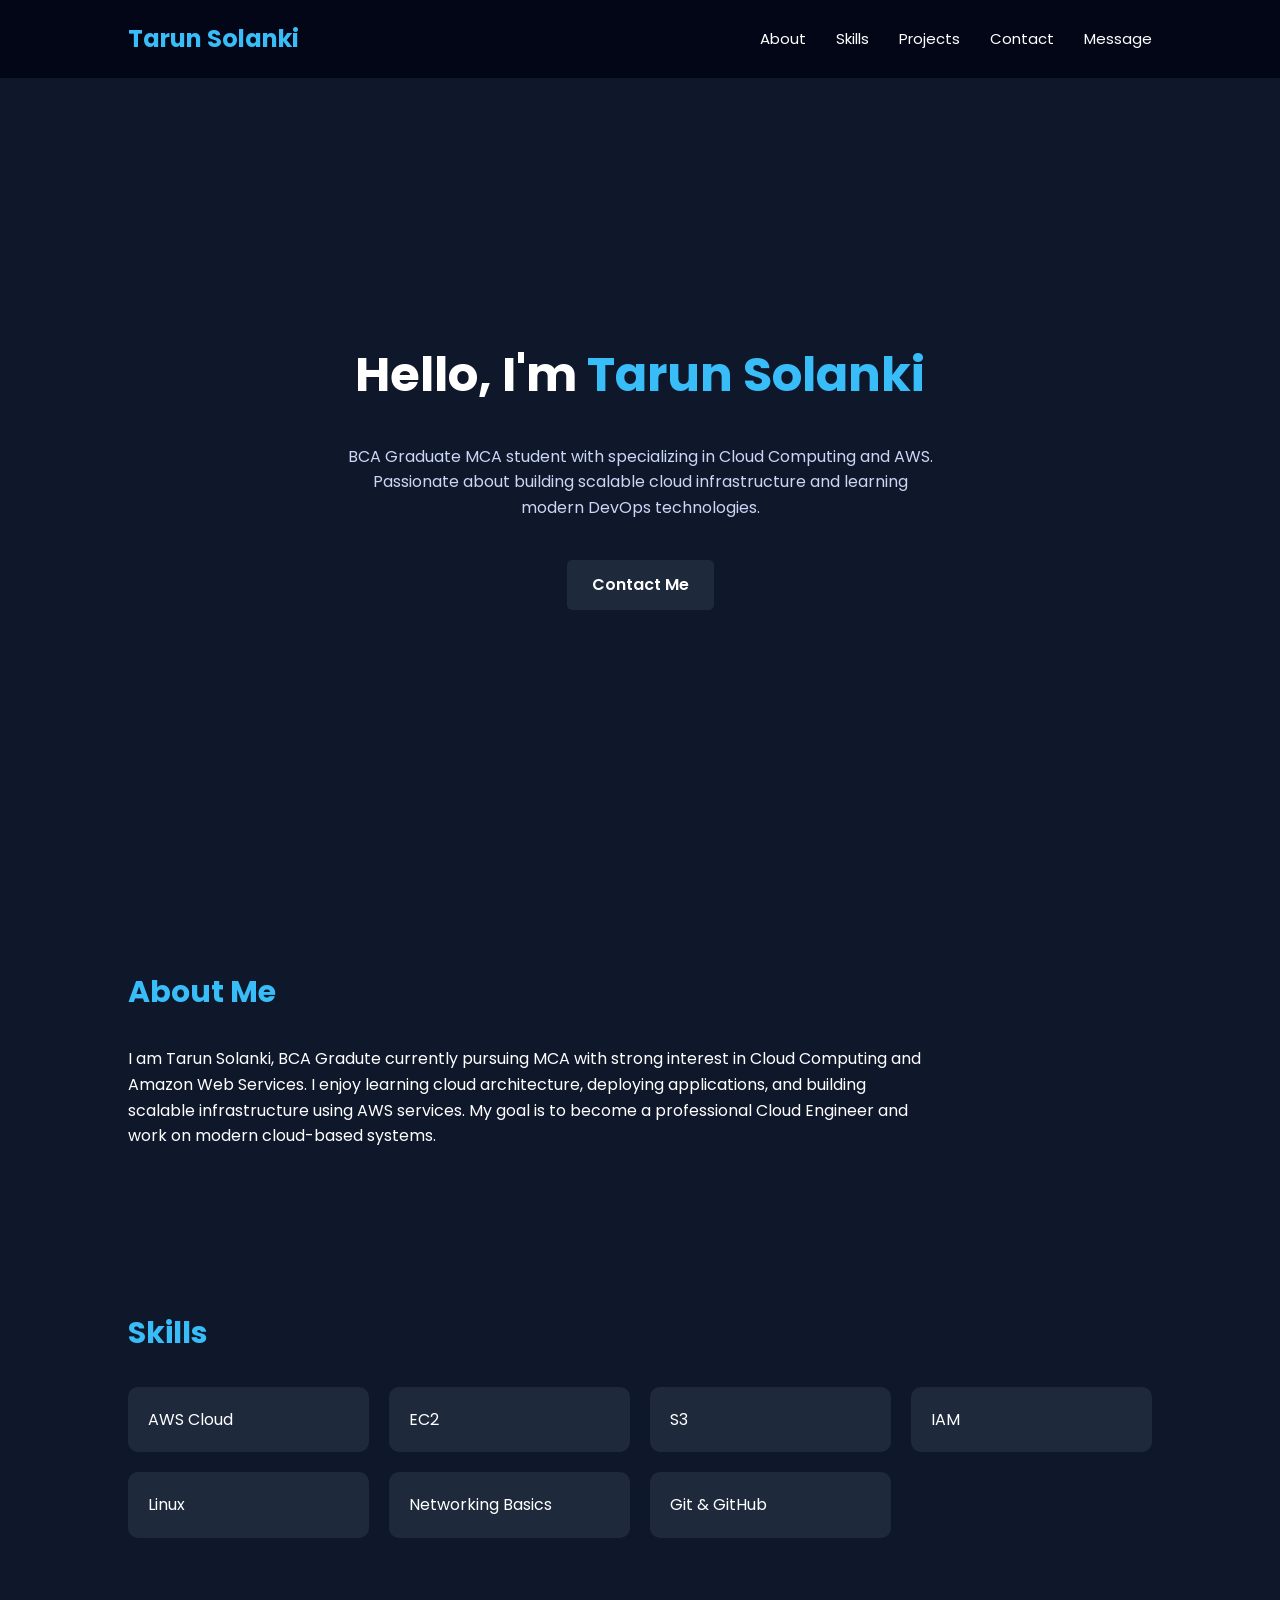
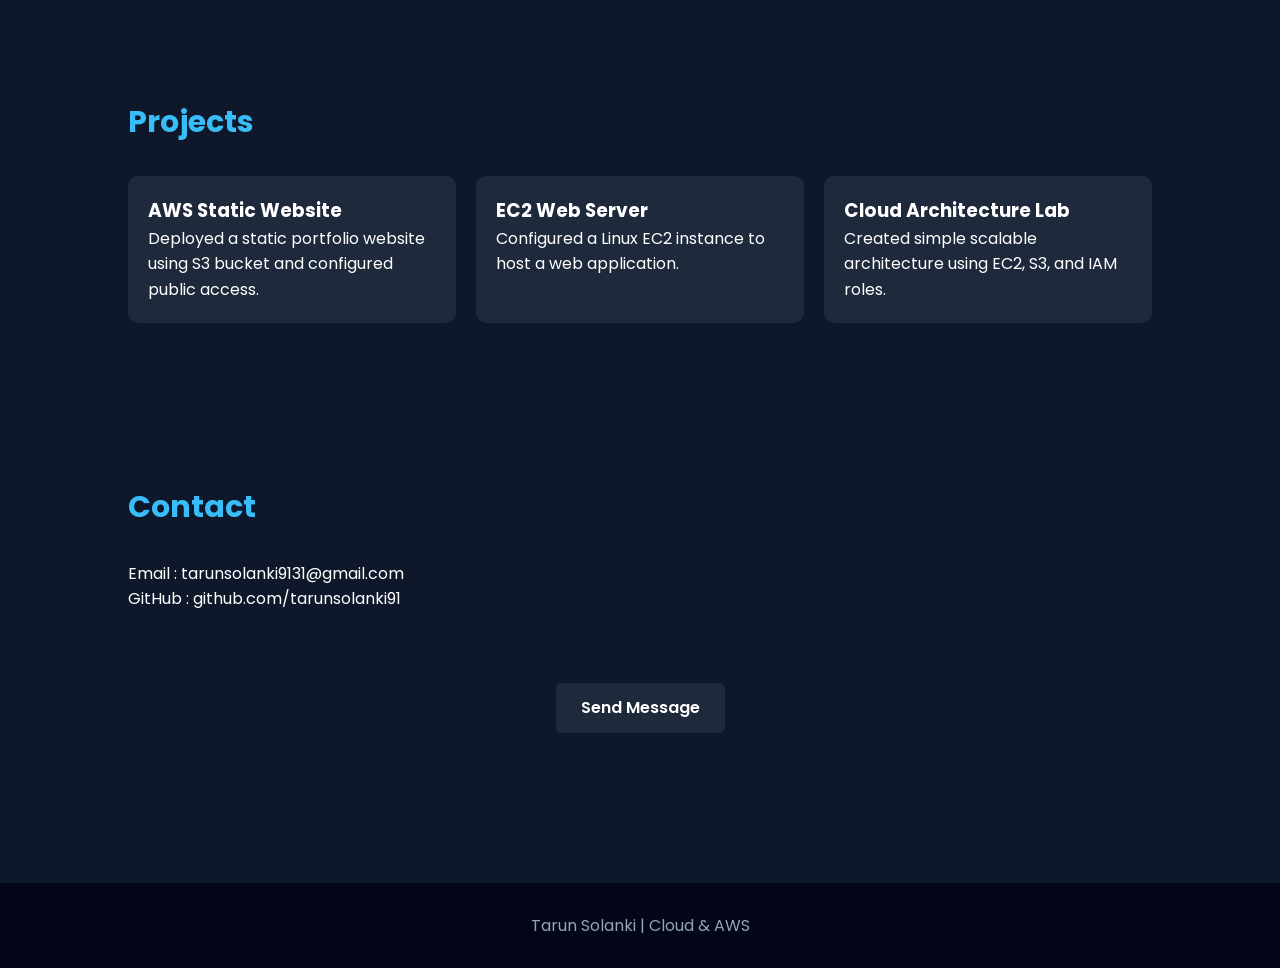
<file: index.html>
<!DOCTYPE html>
<html lang="en">
<head>
<meta charset="UTF-8">
<meta name="viewport" content="width=device-width, initial-scale=1.0">
<title>Tarun Solanki | Cloud & AWS</title>

<link href="https://fonts.googleapis.com/css2?family=Poppins:wght@300;400;600&display=swap" rel="stylesheet">
<link rel="stylesheet" href="style.css">
</head>

<body>

<!-- NAVBAR -->

<nav>
<h1>Tarun Solanki</h1>

<ul>
<li><a href="#about">About</a></li>
<li><a href="#skills">Skills</a></li>
<li><a href="#projects">Projects</a></li>
<li><a href="#contact">Contact</a></li>
<li><a href="#message-btn">Message</a></li>
</ul>

</nav>


<!-- HERO -->

<section class="hero">

<h2>Hello, I'm <span>Tarun Solanki</span></h2>

<p>
BCA Graduate MCA student with specializing in Cloud Computing and AWS.
Passionate about building scalable cloud infrastructure and learning modern DevOps technologies.
</p>

<a class="btn" href="#contact">Contact Me</a>

</section>


<!-- ABOUT -->

<section id="about">

<h2 class="section-title">About Me</h2>

<p class="about">
I am Tarun Solanki, BCA Gradute currently pursuing MCA with strong interest in Cloud Computing and Amazon Web Services.
I enjoy learning cloud architecture, deploying applications, and building scalable infrastructure using AWS services.
My goal is to become a professional Cloud Engineer and work on modern cloud-based systems.
</p>

</section>


<!-- SKILLS -->

<section id="skills">

<h2 class="section-title">Skills</h2>

<div class="skills">

<div class="skill-card">AWS Cloud</div>
<div class="skill-card">EC2</div>
<div class="skill-card">S3</div>
<div class="skill-card">IAM</div>
<div class="skill-card">Linux</div>
<div class="skill-card">Networking Basics</div>
<div class="skill-card">Git & GitHub</div>

</div>

</section>


<!-- PROJECTS -->

<section id="projects">

<h2 class="section-title">Projects</h2>

<div class="projects">

<div class="project">
<h3>AWS Static Website</h3>
<p>Deployed a static portfolio website using S3 bucket and configured public access.</p>
</div>

<div class="project">
<h3>EC2 Web Server</h3>
<p>Configured a Linux EC2 instance to host a web application.</p>
</div>

<div class="project">
<h3>Cloud Architecture Lab</h3>
<p>Created simple scalable architecture using EC2, S3, and IAM roles.</p>
</div>

</div>

</section>


<!-- CONTACT -->

<section id="contact">

<h2 class="section-title">Contact</h2>

<div class="contact-info">
    <p>Email :
        <a href="mailto:tarunsolanki9131@gmail.com">
            tarunsolanki9131@gmail.com
        </a>
    </p>

    <p>GitHub :
        <a href="https://github.com/tarunsolanki91" target="_blank">
            github.com/tarunsolanki91
        </a>
    </p>
    <br><br>

    <a id="message-btn"
   href="https://docs.google.com/forms/d/e/1FAIpQLScW1TmLw-IpMS2QLdDYJiddB73E3HOelvLygbA_XOPG7KxK7w/viewform?usp=publish-editor"
   target="_blank"
   class="btn">
   Send Message
</a>
</div>

</section>


<footer>

<p>Tarun Solanki | Cloud & AWS</p>

</footer>

</body>
</html>
</file>
<file: style.css>
*{
margin:0;
padding:0;
box-sizing:border-box;
font-family:'Poppins',sans-serif;
}

body{
background:#0f172a;
color:white;
line-height:1.6;
}

/* NAVBAR */

nav{
display:flex;
justify-content:space-between;
align-items:center;
padding:20px 10%;
background:#020617;
position:sticky;
top:0;
}

nav h1{
color:#38bdf8;
}

nav ul{
display:flex;
list-style:none;
gap:30px;
}

nav a{
text-decoration:none;
color:white;
font-size:15px;
}

/* HERO */

.hero{
height:90vh;
display:flex;
flex-direction:column;
justify-content:center;
align-items:center;
text-align:center;
padding:20px;
}

.hero h2{
font-size:48px;
margin-bottom:10px;
}

.hero span{
color:#38bdf8;
}

.hero p{
max-width:600px;
margin:20px auto;
color:#cbd5f5;
}

.btn{
padding:12px 25px;
background:#38bdf8;
color:black;
border:none;
border-radius:6px;
text-decoration:none;
font-weight:600;
}

/* SECTION */

section{
padding:80px 10%;
}

.section-title{
font-size:30px;
margin-bottom:30px;
color:#38bdf8;
}

/* ABOUT */

.about{
max-width:800px;
}

/* SKILLS */

.skills{
display:grid;
grid-template-columns:repeat(auto-fit,minmax(200px,1fr));
gap:20px;
}

.skill-card{
background:#1e293b;
padding:20px;
border-radius:10px;
}

/* PROJECTS */

.projects{
display:grid;
grid-template-columns:repeat(auto-fit,minmax(250px,1fr));
gap:20px;
}

.project{
background:#1e293b;
padding:20px;
border-radius:10px;
}
.contact-info h3,

.contact-info a {
    color: white;
}

.contact-info a {
    text-decoration: none;
}

.contact-info a:hover {
    text-decoration: underline;
}
.btn{
    display:inline-block;
    margin-top:20px;
    padding:12px 25px;
    background:#1e293b;
    color:white;
    text-decoration:none;
    border-radius:5px;
    font-weight:600;
    display: block;
    width: fit-content;
    margin: 20px auto;
}
/* FOOTER */

footer{
text-align:center;
padding:30px;
background:#020617;
margin-top:50px;
color:#94a3b8;
}
</file>
